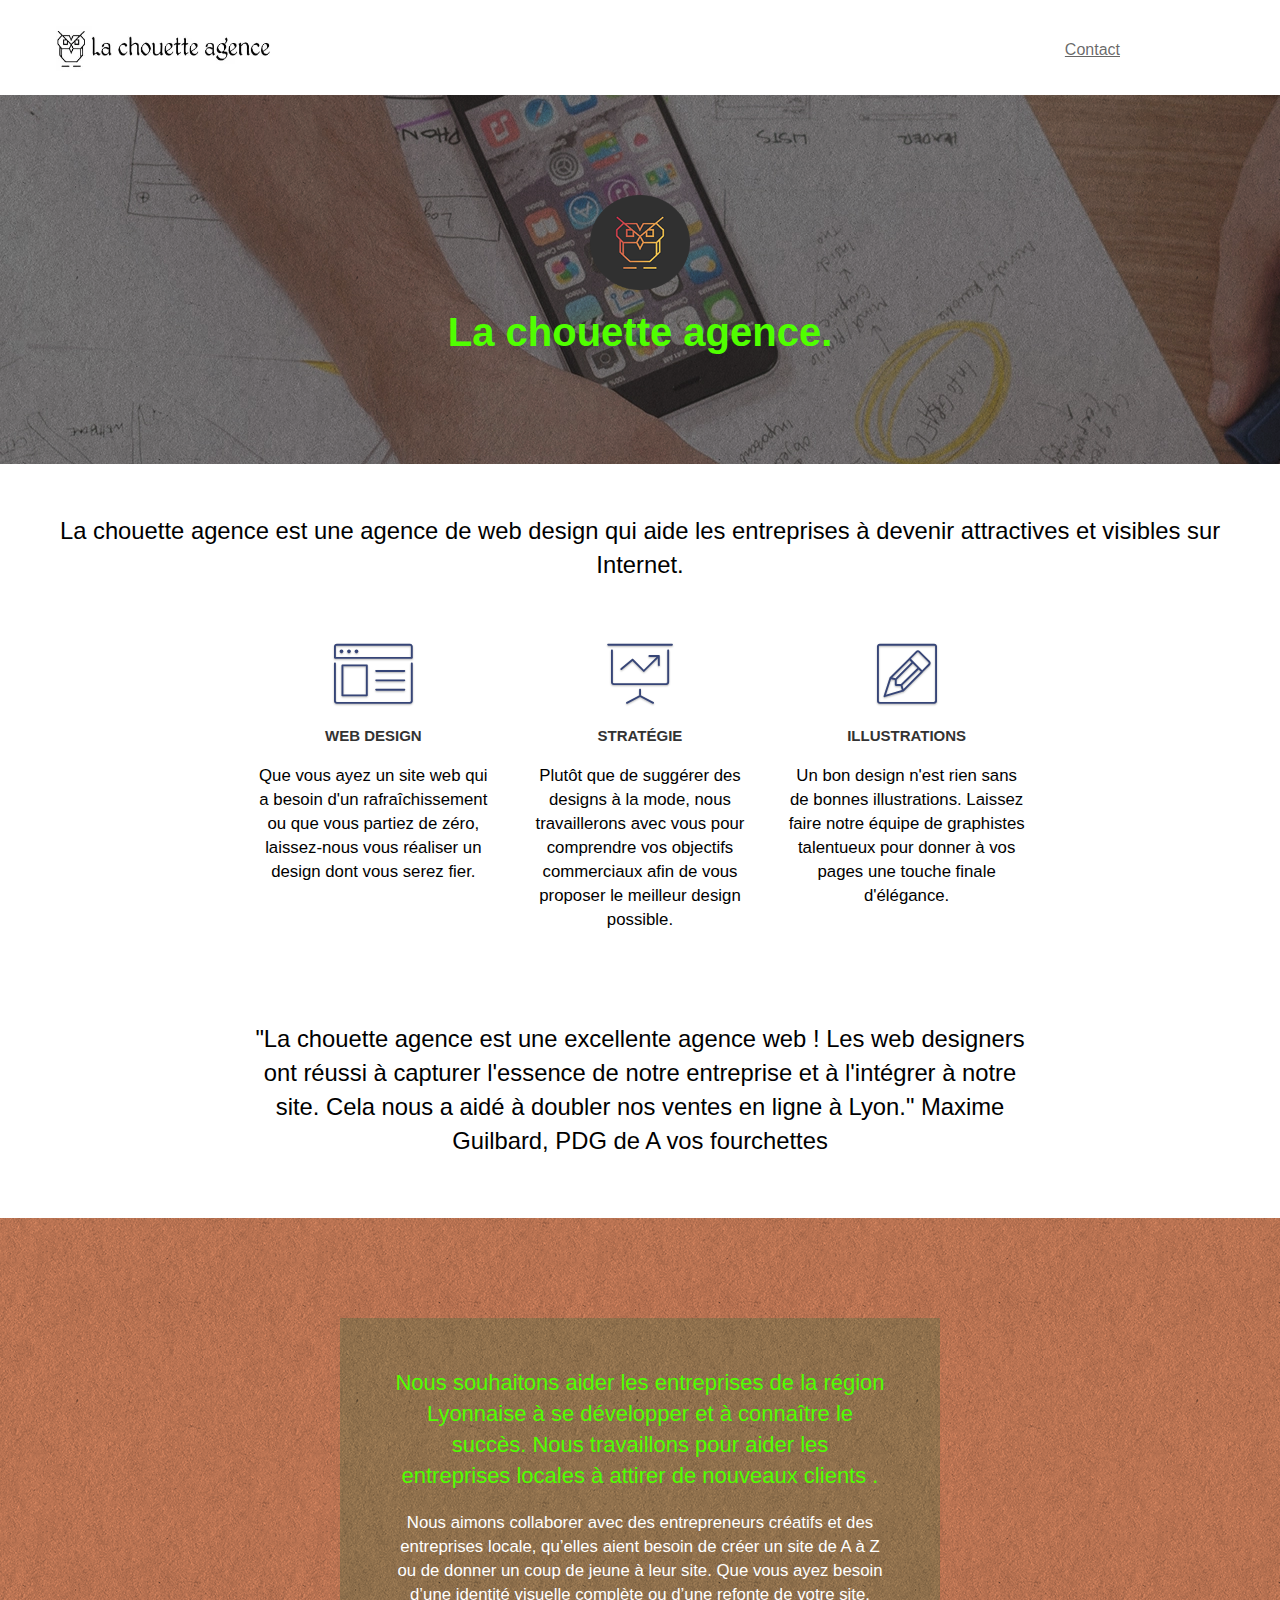
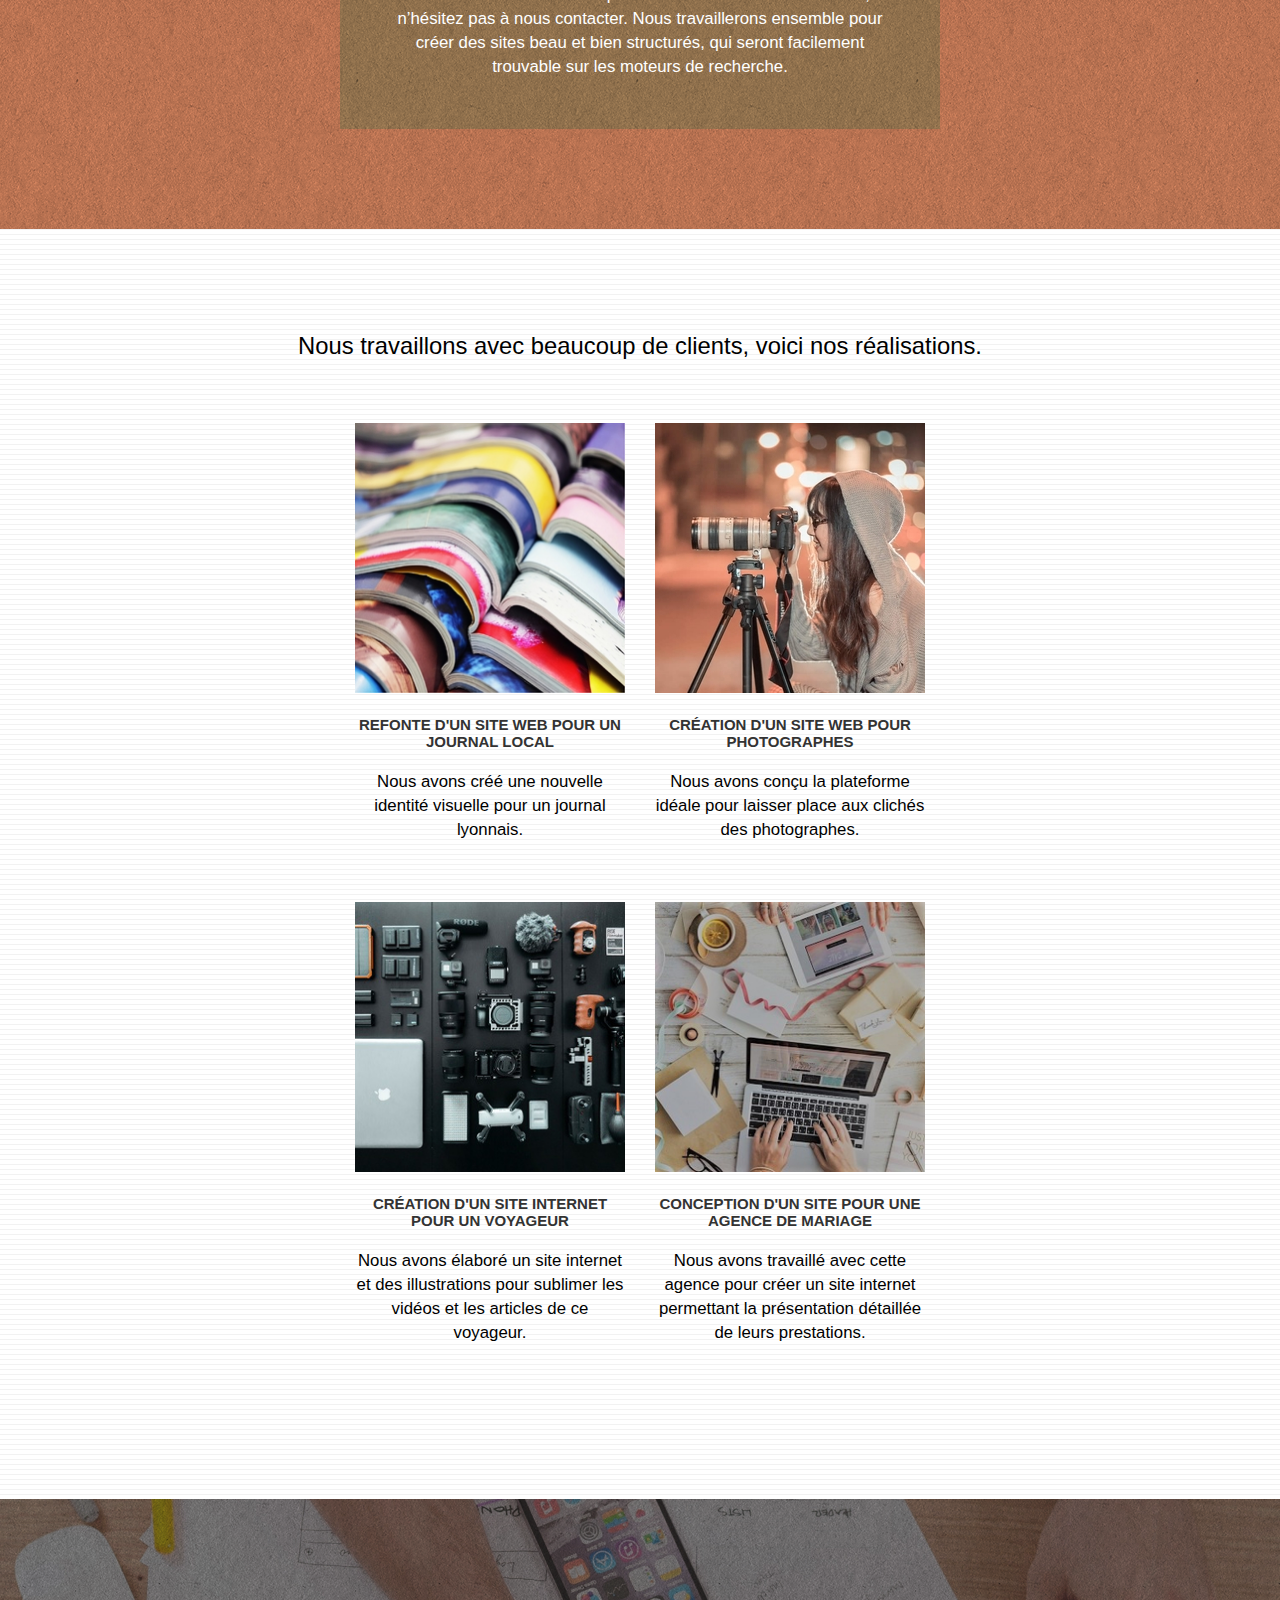
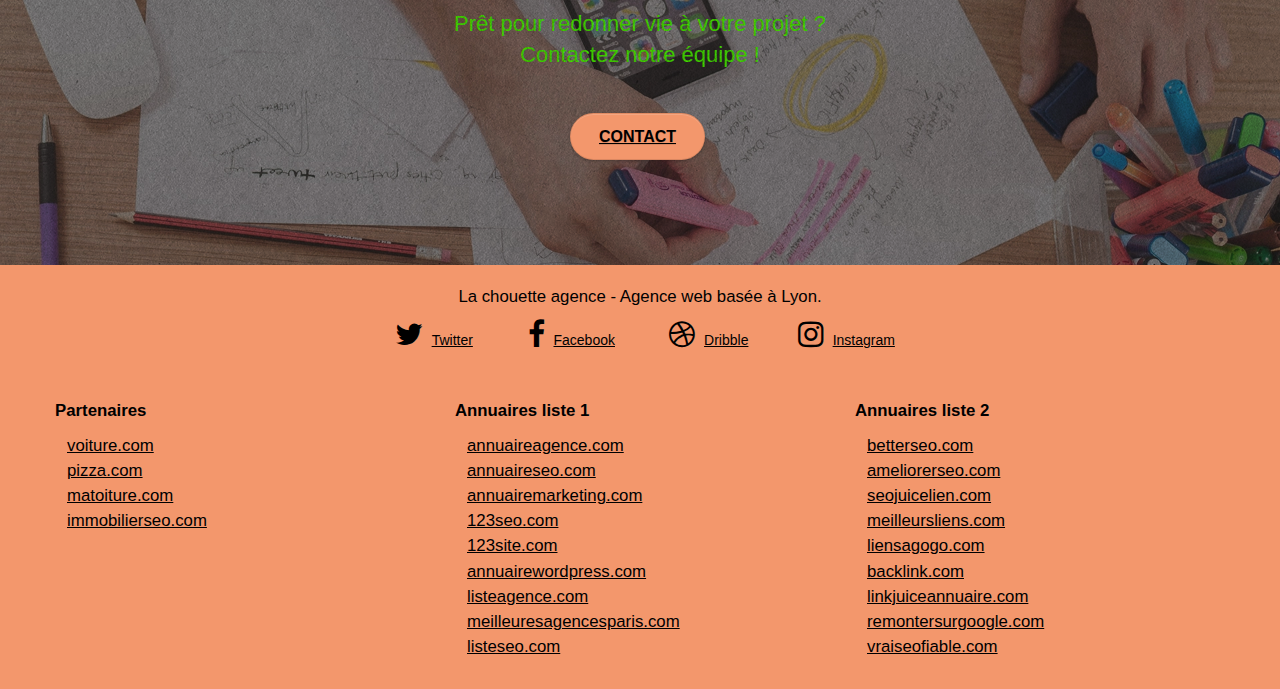
<file: index.html>
<!doctype html>
<html lang="fr">
<head>
    <meta charset="utf-8">
    <meta name="description" content="La chouette agence est une agence de web design qui aide les entreprises à devenir attractives et visibles sur internet.">
    <meta name="viewport" content="width=device-width, initial-scale=1.0, viewport-fit=cover">
    <link rel="shortcut icon" type="image/png" href="favicon.jpg">
    
	<link rel="stylesheet" type="text/css" href="./css/bootstrap-min.css">
	<link rel="stylesheet" type="text/css" href="./css/style-min.css">
	<link rel="stylesheet" type="text/css" href="./css/font-awesome-min.css">
	<link rel="stylesheet" type="text/css" href="./css/et-line-min.css">

    <title>La chouette agence - Agence de web design</title>

    
<!-- Analytics -->
 
<!-- Analytics END -->
    
</head>
<body>
<!-- Principal conteneur -->
<div class="page-container">
    
<!-- bloc-0 -->
<div class="bloc bgc-white l-bloc " id="bloc-0">
	<div class="container bloc-sm">

		<nav class="navbar row">
			<div class="navbar-header">
				<a class="navbar-brand" href="index.html">
					<img src="img/la-chouette-agence.webp" alt="logo et nom de l'agence" class="nom-agence" />
				</a>
				<button id="nav-toggle" type="button" class="ui-navbar-toggle navbar-toggle" data-toggle="collapse" data-target=".navbar-1">
					<span class="sr-only">Toggle navigation</span><span class="icon-bar"></span><span class="icon-bar"></span><span class="icon-bar"></span>
				</button>
			</div>
			<div class="collapse navbar-collapse navbar-1 special-dropdown-nav">
				<ul class="site-navigation nav navbar-nav">
					<li>
						<a href="page2.html">Contact</a>
					</li>
				</ul>
			</div>
		</nav>
	</div>
</div>
<!-- bloc-0 END -->

<!-- bloc-1-presentation -->
<div class="bloc bg-banniere bg-t-edge bloc-bg-texture texture-paper b-parallax" id="bloc-1-hero">
	<div class="container bloc-lg">
		<div class="row tight-width-whitespace">
			<div class="col-sm-12">
				<img src="img/logo.webp" alt="Logo du site" class="logo-agence" />
				<h1 class="text-center hero-bloc-text tc-white ">
					La chouette agence.
				</h1>
			</div>
		</div>
	</div>
</div>
<!-- bloc-1-presentation END -->

<!-- bloc-2-services -->
<div class="bloc bgc-white l-bloc" id="bloc-2-services">
	<div class="container bloc-md">
		<div class="row">
			<div class="col-sm-12 text-center">
				<p class="text-description">La chouette agence est une agence de web design qui aide les entreprises à devenir attractives et visibles sur Internet.</p>
			</div>
		</div>
		<div class="row voffset-lg med-width-whitespace">
			<div class="col-sm-4">
				<div class="text-center">
					<span class="et-icon-browser sm-shadow icon-dark-slate-blue icons icon-lg"></span>
				</div>
				<h2 class="mg-md text-center">
					Web design
				</h2>
				<p class="text-center ">
					Que vous ayez un site web qui a besoin d'un rafraîchissement ou que vous partiez de zéro, laissez-nous vous réaliser un design dont vous serez fier.
				</p>
			</div>
			<div class="col-sm-4">
				<div class="text-center">
					<span class="et-icon-presentation sm-shadow icon-dark-slate-blue icons icon-lg"></span>
				</div>
				<h2 class="mg-md text-center">
					Stratégie
				</h2>
				<p class="text-center ">
					Plutôt que de suggérer des designs à la mode, nous travaillerons avec vous pour comprendre vos objectifs commerciaux afin de vous proposer le meilleur design possible.<br>
				</p>
			</div>
			<div class="col-sm-4">
				<div class="text-center">
					<span class="et-icon-edit sm-shadow icon-dark-slate-blue icons icon-lg"></span>
				</div>
				<h2 class="mg-md text-center">
					Illustrations
				</h2>
				<p class="text-center ">
					Un bon design n'est rien sans de bonnes illustrations. Laissez faire notre équipe de graphistes talentueux pour donner à vos pages une touche finale d'élégance.
				</p>
			</div>
		</div>
		<div class="row voffset-lg voffset">
			<div class="col-xs-12 col-md-8 col-md-offset-2 text-center">
				<p class="text-description">"La chouette agence est une excellente agence web ! Les web designers ont réussi à capturer l'essence de notre entreprise et à l'intégrer à notre site. Cela nous a aidé à doubler nos ventes en ligne à Lyon."
					Maxime Guilbard, PDG de A vos fourchettes</p>

			</div>
		</div>
	</div>
</div>
<!-- bloc-2-services END -->

<!-- bloc-3-what-i-do -->
<div class="bloc tc-white bgc-atomic-tangerine bg-presentation d-bloc bloc-bg-texture texture-paper b-parallax" id="bloc-3-what-i-do">
	<div class="container bloc-lg">
		<div class="row tight-width-whitespace black-background">
			<div class="col-sm-12">
				<h3 class="mg-md text-center tc-white">
					Nous souhaitons aider les entreprises de la région Lyonnaise à se développer et à connaître le succès. Nous travaillons pour aider les entreprises locales à attirer de nouveaux clients .<br>
				</h3>
				<p class="text-center white">
					Nous aimons collaborer avec des entrepreneurs créatifs et des entreprises locale, qu’elles aient besoin de créer un site de A à Z ou de donner un coup de jeune à leur site. Que vous ayez besoin d’une identité visuelle complète ou d’une refonte de votre site, n’hésitez pas à nous contacter. Nous travaillerons ensemble pour créer des sites beau et bien structurés, qui seront facilement trouvable sur les moteurs de recherche.
				</p>
			</div>
		</div>
	</div>
</div>
<!-- bloc-3-what-i-do END -->

<!-- bloc-4-portfolio -->
<div class="bloc bgc-white bg-lines-h2-bg bg-repeat l-bloc" id="bloc-4-portfolio">
	<div class="container bloc-lg">
		<div class="row">
			<div class="col-sm-12 text-center">
				<p class="text-description">Nous travaillons avec beaucoup de clients, voici nos réalisations.</p>
			</div>
		</div>
		<div class="row tight-width-whitespace portfolio-row">
			<div class="col-sm-6">
				<a href="#" data-lightbox="img/1.webp" data-gallery-id="gallery-1" data-caption="Refonte d'un site web pour un journal local" data-frame="snapshot-lb"><img src="img/1.webp" alt="Image d'une pile de magazines" class="img-responsive portfolio-thumb" /></a>
				<h2 class="mg-md text-center">
					Refonte d'un site web pour un journal local
				</h2>
				<p class="text-center">
					Nous avons créé une nouvelle identité visuelle pour un journal lyonnais.
				</p>
			</div>
			<div class="col-sm-6">
				<a href="#" data-lightbox="img/2.webp" data-gallery-id="gallery-1" data-caption="Création d'un site web pour photographes" data-frame="snapshot-lb"><img src="img/2.webp" class="img-responsive portfolio-thumb" alt="Femme prenant une photo" /></a>
				<h2 class="mg-md text-center">
					Création d'un site web pour photographes
				</h2>
				<p class="text-center">
					Nous avons conçu la plateforme idéale pour laisser place aux clichés des photographes.
				</p>
			</div>
		</div>
		<div class="row tight-width-whitespace portfolio-row">
			<div class="col-sm-6">
				<a href="#" data-lightbox="img/3.webp" data-gallery-id="gallery-1" data-caption="Création d'un site internet pour un voyageur" data-frame="snapshot-lb"><img src="img/3.webp" class="img-responsive portfolio-thumb" alt="Matériel photo étalé sur un bureau"/></a>
				<h2 class="mg-md text-center">
					Création d'un site internet pour un voyageur
				</h2>
				<p class="text-center">
					Nous avons élaboré un site internet et des illustrations pour sublimer les vidéos et les articles de ce voyageur.
				</p>
			</div>
			<div class="col-sm-6">
				<a href="#" data-lightbox="img/4.webp" data-gallery-id="gallery-1" data-caption="Conception d'un site pour une agence de mariage" data-frame="snapshot-lb"><img src="img/4.webp" class="img-responsive portfolio-thumb" alt="Ordinateur portable entouré d'enveloppes, rubans et autres éléments de mariage" /></a>
				<h2 class="mg-md text-center">
					Conception d'un site pour une agence de mariage
				</h2>
				<p class="text-center">
					Nous avons travaillé avec cette agence pour créer un site internet permettant la présentation détaillée de leurs prestations.
				</p>
			</div>
		</div>
	</div>
</div>
<!-- bloc-4-portfolio END -->

<!-- bloc-5-cta -->
<div class="bloc bgc-dark-slate-blue bg-banniere d-bloc bloc-bg-texture texture-paper" id="bloc-5-cta">
	<div class="container bloc-lg">
		<div class="row">
			<h3 class="mg-md text-center tc-white">
				Prêt pour redonner vie à votre projet ?<br>Contactez notre équipe !
			</h3>
			<div class="col-sm-12 text-center">
				<a href="page2.html" class="btn btn-atomic-tangerine btn-clean btn-rd btn-lg cta-hero">Contact</a>
			</div>
		</div>
	</div>
</div>
<!-- bloc-5-cta END -->

<!-- Footer - bloc-8 -->
<div class="bloc bgc-atomic-tangerine d-bloc" id="bloc-8">
	<div class="container bloc-sm">
		<div class="row">
			<div class="col-sm-12">
				<p class="text-center">
					La chouette agence - Agence web basée à Lyon.<br>
				</p>
				<div class="row row-no-gutters social">
					<div class="col-sm-3">
						<div class="text-center">
							<a class="social" href="https://twitter.com/"><span class="fa fa-twitter icon-md"></span>Twitter</a>
						</div>
					</div>
					<div class="col-sm-3">
						<div class="text-center">
							<a class="social" href="https://www.facebook.com/"><span class="fa fa-facebook icon-md"></span>Facebook</a>
						</div>
					</div>
					<div class="col-sm-3">
						<div class="text-center">
							<a class="social" href="https://dribbble.com/"><span class="fa fa-dribbble icon-md"></span>Dribble</a>
						</div>
					</div>
					<div class="col-sm-3">
						<div class="text-center">
							<a class="social" href="https://www.instagram.com/"><span class="fa fa-instagram icon-md"></span>Instagram</a>
						</div>
					</div>
				</div>
				<div class="row">
					<div class="col-sm-4">
						<h3 class="footer-title">Partenaires</h3>
							<ul>
								<li><a href="http://voiture.com">voiture.com</a></li>
								<li><a href="http://pizza.com">pizza.com</a></li>
								<li><a href="http://matoiture.com">matoiture.com</a></li>
								<li><a href="http://immobilierseo.com">immobilierseo.com</a></li>
							</ul>		
					</div>
					<div class="col-sm-4">
						<h3 class="footer-title">Annuaires liste 1</h3>
						<ul>
							<li><a href="http://annuaireagence.com">annuaireagence.com</a></li>
							<li><a href="http://annuaireseo.com">annuaireseo.com</a></li>
							<li><a href="http://annuairemarketing.com">annuairemarketing.com</a></li>
							<li><a href="http://123seoture.com">123seo.com</a></li>
							<li><a href="http://123site.com">123site.com</a></li>
							<li><a href="http://annuairewordpress.com">annuairewordpress.com</a></li>
							<li><a href="http://listeagence.com">listeagence.com</a></li>
							<li><a href="http://meilleuresagencesparis.com">meilleuresagencesparis.com</a></li>
							<li><a href="http://listeseo.com">listeseo.com</a></li>
						</ul>
					</div>
					<div class="col-sm-4">
						<h3 class="footer-title">Annuaires liste 2</h3>
						<ul>
							<li><a href="http://betterseo.com">betterseo.com</a></li>
							<li><a href="http://ameliorerseo.com">ameliorerseo.com</a></li>
							<li><a href="http://seojuicelien.com">seojuicelien.com</a></li>
							<li><a href="http://meilleursliens.com">meilleursliens.com</a></li>
							<li><a href="http://liensagogo.com">liensagogo.com</a></li>
							<li><a href="http://backlink.com">backlink.com</a></li>
							<li><a href="http://linkjuiceannuaire.com">linkjuiceannuaire.com</a></li>
							<li><a href="http://remontersurgoogle.com">remontersurgoogle.com</a></li>
							<li><a href="http://vraiseofiable.com">vraiseofiable.com</a></li>
						</ul>
					</div>
				</div>
			</div>
		</div>
	</div>
</div>
<!-- Footer - bloc-8 END -->

</div>
<!-- Principal conteneur END -->
<script src="./js/jquery-2.1.0-min.js" defer></script>
<script src="./js/bootstrap-min.js" defer></script>
<script src="./js/blocs-min.js" defer></script>
<script src="./js/jquery.touchSwipe-min.js" defer></script>
<script src="./js/gmaps-min.js" defer></script>   

</body>
</html>
</file>
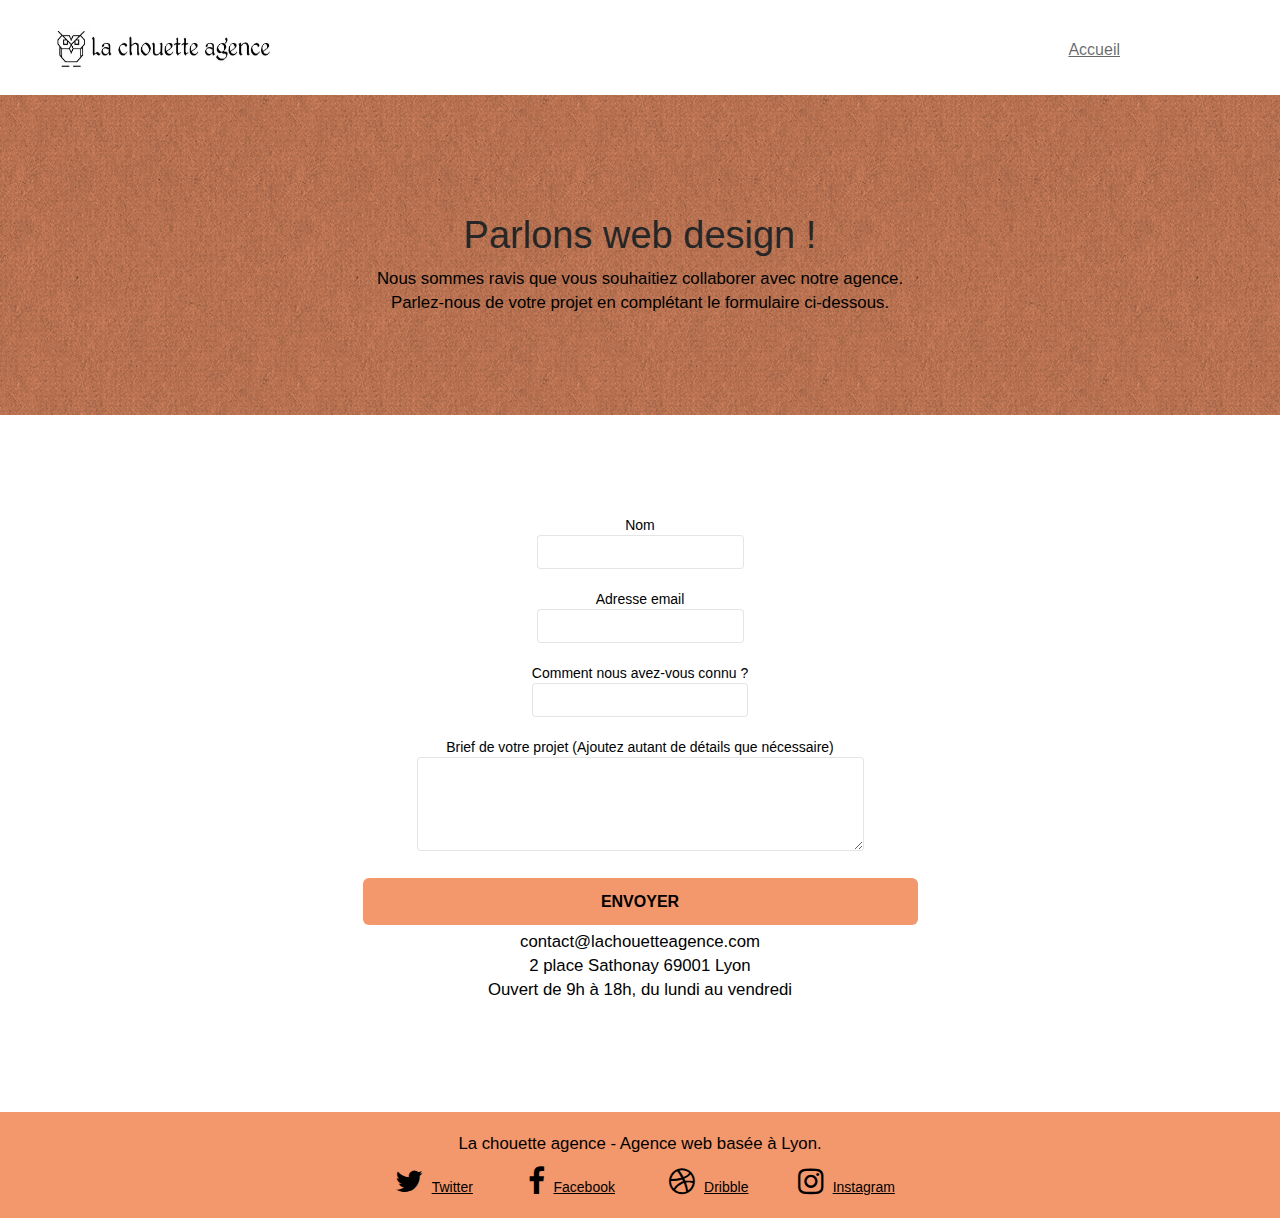
<file: page2.html>
<!doctype html>
<html lang="fr">
<head>
    <meta charset="utf-8">
    <meta name="description" content="Que vous ayez besoin d’une identité visuelle complète ou d’une refonte de votre site, n’hésitez pas à nous contacter.">
    <meta name="viewport" content="width=device-width, initial-scale=1.0, viewport-fit=cover">
    <link rel="shortcut icon" type="image/png" href="favicon.jpg">
    
	<link rel="stylesheet" type="text/css" href="./css/bootstrap-min.css">
	<link rel="stylesheet" type="text/css" href="./css/style-min.css">
	<link rel="stylesheet" type="text/css" href="./css/font-awesome-min.css">
	<link rel="stylesheet" type="text/css" href="./css/et-line-min.css">
	
    <title>Page contact de notre agence</title>

    
<!-- Analytics -->
 
<!-- Analytics END -->
    
</head>
<body>
<!-- Principal conteneur -->
<div class="page-container">
    
<!-- bloc-0 -->
<div class="bloc bgc-white l-bloc " id="bloc-0">
	<div class="container bloc-sm">

		<nav class="navbar row">
			<div class="navbar-header">
				<div class="navbar-brand">
					<img src="img/la-chouette-agence.webp" alt="logo et nom de l'agence" class="nom-agence" />
				</div>
				<button id="nav-toggle" type="button" class="ui-navbar-toggle navbar-toggle" data-toggle="collapse" data-target=".navbar-1">
					<span class="sr-only">Toggle navigation</span><span class="icon-bar"></span><span class="icon-bar"></span><span class="icon-bar"></span>
				</button>
			</div>
			<div class="collapse navbar-collapse navbar-1 special-dropdown-nav">
				<ul class="site-navigation nav navbar-nav">
					<li>
						<a href="index.html">Accueil</a>
					</li>
				</ul>
			</div>
		</nav>
	</div>
</div>
<!-- bloc-0 END -->

<!-- bloc-6 -->
<div class="bloc bg-dots-bg bg-repeat bgc-atomic-tangerine d-bloc bloc-bg-texture texture-paper" id="bloc-6">
	<div class="container bloc-lg">
		<div class="row">
			<div class="col-sm-12-modif">
				<h1 class="text-center hero-bloc-text">
					Parlons web design !
				</h1>
				<p class="text-center mg-lg tight-width-whitespace">
					Nous sommes ravis que vous souhaitiez collaborer avec notre agence.<br>
					Parlez-nous de votre projet en complétant le formulaire ci-dessous.
				</p>
			</div>
		</div>
	</div>
</div>
<!-- bloc-6 END -->

<!-- bloc-7 -->
<div class="bloc bgc-white l-bloc" id="bloc-7">
	<div class="container bloc-lg">
		<div class="row-modif">
			<div class="col-sm-6">
				<form id="form_1">
					<div class="form-group">
						<label>Nom<input id="name" class="form-control" required /></label>
					</div>
					<div class="form-group">
						<label>Adresse email<input id="email" class="form-control" type="email" required /></label>
					</div>
					<div class="form-group">
						<label>Comment nous avez-vous connu ?<input class="form-control" type="email" required id="input_504" /></label>
					</div>
					<div class="form-group">
						<label>Brief de votre projet (Ajoutez autant de détails que nécessaire)<textarea id="message" class="form-control" rows="4" cols="50" required></textarea></label>
					</div> 
					<button class="bloc-button btn btn-lg btn-block cta-hero btn-atomic-tangerine" type="submit">
						Envoyer
					</button>
				</form>
			</div>
			<div class="col-sm-6">
				<p>
					contact@lachouetteagence.com<br>2 place Sathonay 69001 Lyon<br>Ouvert de 9h à 18h, du lundi au vendredi<br>
				</p>
			</div>
		</div>
	</div>
</div>
<!-- bloc-7 END -->

<!-- ScrollToTop Button -->
<a class="bloc-button btn btn-d scrollToTop" onclick="scrollToTarget('1')"><span class="fa fa-chevron-up"></span></a>
<!-- ScrollToTop Button END-->


<!-- Footer - bloc-8 -->
<div class="bloc bgc-atomic-tangerine d-bloc" id="bloc-8">
	<div class="container bloc-sm">
		<div class="row">
			<div class="col-sm-12">
				<p class="text-center">
					La chouette agence - Agence web basée à Lyon.<br>
				</p>
				<div class="row row-no-gutters social">
					<div class="col-sm-3">
						<div class="text-center">
							<a class="social" href="https://twitter.com/"><span class="fa fa-twitter icon-md"></span>Twitter</a>
						</div>
					</div>
					<div class="col-sm-3">
						<div class="text-center">
							<a class="social" href="https://www.facebook.com/"><span class="fa fa-facebook icon-md"></span>Facebook</a>
						</div>
					</div>
					<div class="col-sm-3">
						<div class="text-center">
							<a class="social" href="https://dribbble.com/"><span class="fa fa-dribbble icon-md"></span>Dribble</a>
						</div>
					</div>
					<div class="col-sm-3">
						<div class="text-center">
							<a class="social" href="https://www.instagram.com/"><span class="fa fa-instagram icon-md"></span>Instagram</a>
						</div>
					</div>
				</div>
			</div>
		</div>
	</div>
</div>
<!-- Footer - bloc-8 END -->

</div>
<!-- Principal conteneur END -->
<script src="./js/jquery-2.1.0-min.js" defer></script>
<script src="./js/bootstrap-min.js" defer></script>
<script src="./js/blocs-min.js" defer></script>
<script src="./js/jquery.touchSwipe-min.js" defer></script>
<script src="./js/gmaps-min.js" defer></script>   

</body>
</html>
</file>
<file: css/style-min.css>
body{margin:0;padding:0;background:#fff;overflow-x:hidden;-webkit-font-smoothing:antialiased;-moz-osx-font-smoothing:grayscale}a,button{transition:all .3s ease-in-out;outline:0!important}a:hover{text-decoration:none;cursor:pointer}#page-loading-blocs-notifaction{position:fixed;top:0;bottom:0;width:100%;z-index:100000;background:#fff url("img/pageload-spinner.gif") no-repeat center center}.bloc{width:100%;clear:both;background:50% 50% no-repeat;padding:0 50px;-webkit-background-size:cover;-moz-background-size:cover;-o-background-size:cover;background-size:cover;position:relative}.bloc .container{padding-left:0;padding-right:0}.bloc-lg{padding:100px 50px;text-align:center}.bloc-md{padding:50px}.bloc-sm{padding:20px 50px}.bg-b-edge,.bg-bl-edge,.bg-br-edge,.bg-center,.bg-l-edge,.bg-r-edge,.bg-repeat,.bg-t-edge,.bg-tl-edge,.bg-tr-edge{-webkit-background-size:auto!important;-moz-background-size:auto!important;-o-background-size:auto!important;background-size:auto!important}.bg-repeat{background:repeat}.bg-t-edge{background:top no-repeat}.bloc-bg-texture::before{content:"";background-size:2px 2px;position:absolute;top:0;bottom:0;left:0;right:0}.texture-paper::before{background:url("../img/texture-paper.webp");background-size:280px 280px}.b-parallax{background-attachment:fixed}.d-bloc{color:rgba(255,255,255,0)}.d-bloc button:hover{color:rgba(255,255,255,.9)}.d-bloc .icon-round,.d-bloc .icon-rounded,.d-bloc .icon-semi-rounded-a,.d-bloc .icon-semi-rounded-b,.d-bloc .icon-square{border-color:rgba(255,255,255,.9)}.d-bloc .divider-h span{border-color:rgba(255,255,255,.2)}.d-bloc .a-btn,.d-bloc .navbar a,.d-bloc .navbar-brand,.d-bloc a .icon-lg,.d-bloc a .icon-sm,.d-bloc a .icon-xl,.d-bloc h1 a,.d-bloc h2 a,.d-bloc h3 a,.d-bloc h4 a,.d-bloc h5 a,.d-bloc h6 a,.d-bloc p a{color:rgba(255,255,255,.6)}.d-bloc .a-btn:hover,.d-bloc .navbar a:hover,.d-bloc .navbar-brand:hover,.d-bloc a:hover .icon-lg,.d-bloc a:hover .icon-md,.d-bloc a:hover .icon-sm,.d-bloc a:hover .icon-xl,.d-bloc h1 a:hover,.d-bloc h2 a:hover,.d-bloc h3 a:hover,.d-bloc h4 a:hover,.d-bloc h5 a:hover,.d-bloc h6 a:hover,.d-bloc p a:hover{color:#fff}.d-bloc .navbar-toggle .icon-bar{background:#fff}.d-bloc .btn-wire,.d-bloc .btn-wire:hover{color:#fff;border-color:#fff}.d-bloc .panel{color:rgba(0,0,0,.5)}.d-bloc .panel button:hover{color:rgba(0,0,0,.7)}.d-bloc .panel icon{border-color:rgba(0,0,0,.7)}.d-bloc .panel .divider-h span{border-color:rgba(0,0,0,.1)}.d-bloc .panel .a-btn{color:rgba(0,0,0,.6)}.d-bloc .panel .a-btn:hover{color:#000}.d-bloc .panel .btn-wire,.d-bloc .panel .btn-wire:hover{color:rgba(0,0,0,.7);border-color:rgba(0,0,0,.3)}.d-bloc .panel,.l-bloc{color:rgba(0,0,0,.5)}.d-bloc .panel button:hover,.l-bloc button:hover{color:rgba(0,0,0,.7)}.l-bloc .icon-round,.l-bloc .icon-rounded,.l-bloc .icon-semi-rounded-a,.l-bloc .icon-semi-rounded-b,.l-bloc .icon-square{border-color:rgba(0,0,0,.7)}.d-bloc .panel .divider-h span,.l-bloc .divider-h span{border-color:rgba(0,0,0,.1)}.d-bloc .panel .a-btn,.l-bloc .a-btn,.l-bloc .navbar a,.l-bloc .navbar-brand,.l-bloc a .icon-lg,.l-bloc a .icon-md,.l-bloc a .icon-sm,.l-bloc a .icon-xl,.l-bloc h1 a,.l-bloc h2 a,.l-bloc h3 a,.l-bloc h4 a,.l-bloc h5 a,.l-bloc h6 a,.l-bloc p a{color:rgba(0,0,0,.6)}.d-bloc .panel .a-btn:hover,.l-bloc .a-btn:hover,.l-bloc .navbar a:hover,.l-bloc .navbar-brand:hover,.l-bloc a:hover .icon-lg,.l-bloc a:hover .icon-md,.l-bloc a:hover .icon-sm,.l-bloc a:hover .icon-xl,.l-bloc h1 a:hover,.l-bloc h2 a:hover,.l-bloc h3 a:hover,.l-bloc h4 a:hover,.l-bloc h5 a:hover,.l-bloc h6 a:hover,.l-bloc p a:hover{color:#000}.l-bloc .navbar-toggle .icon-bar{color:rgba(0,0,0,.6)}.d-bloc .panel .btn-wire,.d-bloc .panel .btn-wire:hover,.l-bloc .btn-wire,.l-bloc .btn-wire:hover{color:rgba(0,0,0,.7);border-color:rgba(0,0,0,.3)}.voffset{margin-top:30px}.voffset-lg{margin-top:80px}.row-no-gutters{margin-right:0;margin-left:0}.row.row-no-gutters>[class*=" col-"],.row.row-no-gutters>[class^=col-]{padding-right:0;padding-left:0}#bloc-1-hero h1{font-size:40px;font-weight:700;}.navbar{margin-bottom:0;z-index:1}.navbar-brand{height:auto;padding:3px 15px;font-size:25px;font-weight:400;font-weight:600;line-height:44px}.navbar-brand img{margin:0 5px 0 0;display:inline}.nav-center .navbar-brand img{margin:0}.navbar .nav{padding-top:2px;margin-right:6em;float:right;z-index:1;list-style-type:none}.nav>li{float:left;margin-top:4px;font-size:16px}.navbar-nav .open .dropdown-menu>li>a{text-align:inherit}.nav>li a:focus,.nav>li a:hover{background:0 0}.navbar-toggle{margin:10px 10px 0 0;border:0}.navbar-toggle:hover{background:0 0!important}.navbar-toggle .icon-bar{background-color:rgba(0,0,0,.5);width:26px}.nav-invert .navbar .nav{float:left}.nav-invert .navbar-brand,.nav-invert .navbar-header{float:right;position:relative;z-index:2}@media (min-width:768px){.site-navigation{position:absolute;top:50%;right:20px;transform:translate(0,-50%);-webkit-transform:translateY(-50%)}.nav>li .dropdown-menu a,.nav>li .dropdown-menu a:hover{color:#484848}.nav-invert .site-navigation{left:0;right:0}.nav-center{text-align:center}.nav-center .navbar-header{width:100%}.nav-center .nav>li,.nav-center .navbar-brand,.nav-center .navbar-header{float:none;display:inline-block}.nav-center .site-navigation{position:relative;width:100%;right:0;margin-right:0;margin-top:20px}.nav-center.mini-nav .navbar-toggle{float:none;margin:10px auto 0}}.nav>li>.dropdown a{background:0 0!important;display:block;padding:14px 15px}nav .caret{margin:0 5px}.dropdown-menu .dropdown-menu{top:-8px;left:100%}.dropdown-menu .dropmenu-flow-right{top:100%;left:0;margin-left:-1px;border-top-left-radius:0;border-top-right-radius:0}.dropdown-menu .dropdown span{border:4px solid #000;border-top-color:transparent;border-right-color:transparent;border-bottom-color:transparent;margin:6px -5px 0 0!important;float:right}.mg-md{margin-top:10px;margin-bottom:20px}.mg-lg{margin-top:10px;margin-bottom:40px}.btn{margin:0 5px 5px 0}.btn.pull-right{margin:0 0 5px 5px}.btn-d,.btn-d:focus,.btn-d:hover{color:#fff;background:rgba(0,0,0,.3)}button{outline:0!important}.btn-rd{border-radius:40px}.btn-clean{border:1px solid rgba(0,0,0,.08);border-bottom-color:rgba(0,0,0,.1);text-shadow:0 1px 0 rgba(0,0,1,.1);box-shadow:0 1px 3px rgba(0,0,1,.25),inset 0 1px 0 0 rgba(255,255,255,.15)}.icon-md{font-size:30px!important;margin-right:.3em}.icon-lg{font-size:60px!important}.sm-shadow{text-shadow:0 1px 2px rgba(0,0,0,.3)}.panel-sq,.panel-sq .panel-footer,.panel-sq .panel-heading{border-radius:0}.panel-rd{border-radius:30px}.panel-rd .panel-heading{border-radius:29px 29px 0 0}.panel-rd .panel-footer{border-radius:0 0 29px 29px}.form-control{border-color:rgba(0,0,0,.1);box-shadow:none}.scrollToTop{width:40px;height:40px;position:fixed;bottom:20px;right:20px;opacity:0;z-index:500;transition:all .3s ease-in-out}.scrollToTop span{margin-top:6px}.showScrollTop{font-size:14px;opacity:1}a[data-lightbox]{position:relative;display:block;text-align:center}a[data-lightbox]:hover::before{content:"+";font-family:HelveticaNeue-Light,"Helvetica Neue Light","Helvetica Neue",Helvetica,Arial;font-size:32px;width:50px;height:50px;margin-left:-25px;border-radius:50%;background:rgba(0,0,0,.6);color:#fff;font-weight:100;z-index:1;position:absolute;top:50%;transform:translateY(-50%);-webkit-transform:translateY(-50%)}a[data-lightbox]:hover img{opacity:.6;-webkit-animation-fill-mode:none;animation-fill-mode:none}#lightbox-modal{display:flex;align-items:center}#lightbox-modal .modal-dialog{width:90%;max-width:900px;margin:0 auto 0}#lightbox-modal .modal-dialog img{max-height:90vh;margin:0 auto}.lightbox-caption{padding:20px;color:#fff;background:rgba(0,0,0,.5);position:absolute;left:15px;right:15px;bottom:5px}.close-lightbox{color:#fff;font-size:30px;position:absolute;top:20px;right:20px;z-index:20;background:rgba(0,0,0,.5);border:none;line-height:30px;padding:0 9px 5px;opacity:.3}.close-lightbox:hover,.next-lightbox:hover,.prev-lightbox:hover{opacity:1;color:#fff}.next-lightbox,.prev-lightbox{font-size:20px;color:rgba(255,255,255,.9);background:rgba(0,0,0,.5);transition:all .2s ease-in-out;position:absolute;top:45%;z-index:1;opacity:.4}.next-lightbox{padding:6px 8px 1px 13px;right:25px}.prev-lightbox{padding:6px 13px 1px 10px;left:25px}.snapshot-lb .modal-body{padding-bottom:45px}.snapshot-lb .lightbox-caption{padding:0;color:rgba(0,0,0,.5);background:0 0}.btn,a,h1,h2,h3,h4,h5,h6,label,p{font-family:helvetica;font-weight:400;color:#000}.text-description{font-size:1.7em}.hero-bloc-text{font-size:38px}.hero-bloc-text-sub{font-size:36px}.statement-bloc-text{line-height:26px;font-style:italic;font-size:20px;text-align:center;font-weight:lighter;max-width:520px;margin:auto auto auto auto}p{font-size:1.2em}.tight-width-whitespace{max-width:600px;margin:auto auto auto auto}.h1{font-size:20px;font-family:"Open Sans"}.cta-hero{margin-top:22px;color:#fff!important;text-transform:uppercase;padding:12px 28px 12px 28px;font-size:16px;font-weight:700}.social{max-width:550px;margin:auto auto auto auto}h2{font-size:15px;text-transform:uppercase;font-weight:700;color:#333!important}h3{font-size:22px;line-height:1.4em}.med-width-whitespace{max-width:800px;margin:auto auto auto auto;box-shadow:0 0 0 #000}h1{color:#333!important}h4{color:#333!important}.icons{margin-bottom:14px;margin-top:24px}.white{color:#fff!important}.portfolio-thumb{margin-bottom:24px;height:270px;width:270px}.portfolio-row{margin-bottom:44px;margin-top:50px}.avatar{box-shadow:0 4px 9px rgba(0,0,0,.3)}.black-background{background-color:rgba(165,147,99,.7);padding:40px 40px 40px 40px}.bold-link{font-weight:900;text-decoration:underline!important}.bgc-white{background-color:#fff}.bgc-dark-slate-blue{background-color:#364577}.bgc-atomic-tangerine{background-color:#f3976c}.tc-white{color:#50ff00!important}.btn-atomic-tangerine{background:#f3976c;color:#000!important}.btn-atomic-tangerine:hover{background:#c27956!important;color:#000!important}.ltc-white{color:#fff!important}.ltc-white:hover{color:#ccc!important}.ltc-atomic-tangerine{color:#f3976c!important}.ltc-atomic-tangerine:hover{color:#c27956!important}.icon-dark-slate-blue{color:#364577!important;border-color:#364577!important}.bg-dots-bg{background-image:url("../img/dots-bg.png")}.bg-lines-h2-bg{background-image:url("../img/lines-h2-bg.png")}.bg-banniere{background-image:url("../img/la-chouette-agence-banniere.webp");    background-color: black;}.bg-presentation{background-image:url("../img/image-de-presentation.webp")}@media (max-width:1024px){.bloc{padding-left:20px;padding-right:20px}.bloc-tile-2.full-width-bloc .container,.bloc-tile-3.full-width-bloc .container,.bloc-tile-4.full-width-bloc .container,.bloc.full-width-bloc{padding-left:0;padding-right:0}}@media (max-width:992px) and (min-width:768px){.navbar .nav{max-width:80%;margin-right:2em}.nav-center.navbar .nav{max-width:100%}}@media only screen and (min-width:768px) and (max-width:1024px) and (orientation:landscape){.b-parallax{background-attachment:scroll}}@media only screen and (min-width:1024px) and (max-width:1366px) and (-webkit-min-device-pixel-ratio:1.5){.b-parallax{background-attachment:scroll}}@media (max-width:991px){.container{width:100%}.b-parallax{background-attachment:scroll}#hero-bloc,.page-container{overflow-x:hidden;position:relative}.bloc-group,.bloc-group .bloc{display:block;width:100%}.bloc-fill-screen .fill-bloc-bottom-edge,.bloc-fill-screen .fill-bloc-top-edge{padding:0 20px}}@media (max-width:767px){.page-container{overflow-x:hidden;position:relative}#disqus_thread,h1,h2,h3,h4,h5,h6,p{padding-left:10px!important;padding-right:10px!important}.b-parallax{background-attachment:scroll}.navbar .nav{padding-top:0;border-top:1px solid rgba(0,0,0,.2);float:none!important}.navbar.row{margin-left:0;margin-right:0}.site-navigation{position:inherit;transform:none;-webkit-transform:none;-ms-transform:none}.nav>li{margin-top:0;border-bottom:1px solid rgba(0,0,0,.1);background:rgba(0,0,0,.05);text-align:left;padding-left:15px;width:100%}.nav>li:hover{background:rgba(0,0,0,.08)}.dropdown .dropdown a .caret{float:none;margin:5px 0 0 10px!important;border:4px solid #000;border-bottom-color:transparent;border-right-color:transparent;border-left-color:transparent}#hero-bloc .navbar .nav{background:rgba(0,0,0,.8)}#hero-bloc .navbar .nav a{color:rgba(255,255,255,.6)}.hero{padding:50px 0}.hero-nav{left:-1px;right:-1px}.navbar-collapse{padding:0;overflow-x:hidden;-webkit-box-shadow:none;box-shadow:none}.navbar-brand img{max-height:40px;width:auto}.nav-invert .navbar-header{float:none;width:100%}.nav-invert .navbar-toggle{float:left;margin-left:10px}.bloc{padding-left:0;padding-right:0}.bloc-lg,.bloc-xl,.bloc-xxl{padding:40px 0}.bloc-md,.bloc-sm{padding-left:0;padding-right:0}.bloc-fill-screen .fill-bloc-bottom-edge,.bloc-fill-screen .fill-bloc-top-edge,.bloc-tile-2 .container,.bloc-tile-3 .container,.bloc-tile-4 .container{padding-left:0;padding-right:0}.a-block{padding:0 10px}.btn-dwn{display:none}.voffset{margin-top:5px}.voffset-md{margin-top:20px}.voffset-lg{margin-top:30px}form{padding:5px}.close-lightbox{display:inline-block}.blocsapp-device-iphone5{background-size:216px 425px;padding-top:60px;width:216px;height:425px}.blocsapp-device-iphone5 img{width:180px;height:320px}}@media (max-width:400px){.bloc{padding-left:0;padding-right:0}}@media (max-width:767px){.bloc-mob-center-text{text-align:center}}.nom-agence{height:45px;width:215px}.logo-agence{height:95px;width:100px}.col-sm-12-modif{text-align:center}.row-modif{display:flex;flex-direction:column;align-items:center}.site-navigation{list-style:none}ul{list-style:none;margin-left:-2em}li{font-size:1.2em}.col-sm-4{margin-top:2em;color:#000}.footer-title{color:#000;font-size:1.2em;font-weight:700}a{line-height:1.5em;text-decoration:underline}a:hover{color:#000}@media only screen and (max-width:600px){#bloc-1-hero h1{font-size:33px;font-weight:700}.portfolio-thumb{margin-left:2.5em}p{font-size:1em}.text-description{font-size:1.3em}.col-sm-4{margin-left:1.5em}li{font-size:1.5em;margin:.2em}}@media only screen and (min-width:1400px){body{margin-left:auto;margin-right:auto}}
</file>
<file: css/et-line-min.css>
@font-face{font-family:et-line;src:url(../fonts/et-line.eot);src:url(../fonts/et-line.eot?#iefix) format('embedded-opentype'),url(../fonts/et-line.woff) format('woff'),url(../fonts/et-line.ttf) format('truetype'),url(../fonts/et-line.svg#et-line) format('svg');font-weight:400;font-style:normal}.et-icon-adjustments,.et-icon-alarmclock,.et-icon-anchor,.et-icon-aperture,.et-icon-attachment,.et-icon-bargraph,.et-icon-basket,.et-icon-beaker,.et-icon-bike,.et-icon-book-open,.et-icon-briefcase,.et-icon-browser,.et-icon-calendar,.et-icon-camera,.et-icon-caution,.et-icon-chat,.et-icon-circle-compass,.et-icon-clipboard,.et-icon-clock,.et-icon-cloud,.et-icon-compass,.et-icon-desktop,.et-icon-dial,.et-icon-document,.et-icon-documents,.et-icon-download,.et-icon-dribbble,.et-icon-edit,.et-icon-envelope,.et-icon-expand,.et-icon-facebook,.et-icon-flag,.et-icon-focus,.et-icon-gears,.et-icon-genius,.et-icon-gift,.et-icon-global,.et-icon-globe,.et-icon-googleplus,.et-icon-grid,.et-icon-happy,.et-icon-hazardous,.et-icon-heart,.et-icon-hotairballoon,.et-icon-hourglass,.et-icon-key,.et-icon-laptop,.et-icon-layers,.et-icon-lifesaver,.et-icon-lightbulb,.et-icon-linegraph,.et-icon-linkedin,.et-icon-lock,.et-icon-magnifying-glass,.et-icon-map,.et-icon-map-pin,.et-icon-megaphone,.et-icon-mic,.et-icon-mobile,.et-icon-newspaper,.et-icon-notebook,.et-icon-paintbrush,.et-icon-paperclip,.et-icon-pencil,.et-icon-phone,.et-icon-picture,.et-icon-pictures,.et-icon-piechart,.et-icon-presentation,.et-icon-pricetags,.et-icon-printer,.et-icon-profile-female,.et-icon-profile-male,.et-icon-puzzle,.et-icon-quote,.et-icon-recycle,.et-icon-refresh,.et-icon-ribbon,.et-icon-rss,.et-icon-sad,.et-icon-scissors,.et-icon-scope,.et-icon-search,.et-icon-shield,.et-icon-speedometer,.et-icon-strategy,.et-icon-streetsign,.et-icon-tablet,.et-icon-target,.et-icon-telescope,.et-icon-toolbox,.et-icon-tools,.et-icon-tools-2,.et-icon-trophy,.et-icon-tumblr,.et-icon-twitter,.et-icon-upload,.et-icon-video,.et-icon-wallet,.et-icon-wine{font-family:et-line;font-style:normal;font-weight:400;font-variant:normal;text-transform:none;line-height:1;-webkit-font-smoothing:antialiased;-moz-osx-font-smoothing:grayscale;display:inline-block}.et-icon-mobile:before{content:"\e000"}.et-icon-laptop:before{content:"\e001"}.et-icon-desktop:before{content:"\e002"}.et-icon-tablet:before{content:"\e003"}.et-icon-phone:before{content:"\e004"}.et-icon-document:before{content:"\e005"}.et-icon-documents:before{content:"\e006"}.et-icon-search:before{content:"\e007"}.et-icon-clipboard:before{content:"\e008"}.et-icon-newspaper:before{content:"\e009"}.et-icon-notebook:before{content:"\e00a"}.et-icon-book-open:before{content:"\e00b"}.et-icon-browser:before{content:"\e00c"}.et-icon-calendar:before{content:"\e00d"}.et-icon-presentation:before{content:"\e00e"}.et-icon-picture:before{content:"\e00f"}.et-icon-pictures:before{content:"\e010"}.et-icon-video:before{content:"\e011"}.et-icon-camera:before{content:"\e012"}.et-icon-printer:before{content:"\e013"}.et-icon-toolbox:before{content:"\e014"}.et-icon-briefcase:before{content:"\e015"}.et-icon-wallet:before{content:"\e016"}.et-icon-gift:before{content:"\e017"}.et-icon-bargraph:before{content:"\e018"}.et-icon-grid:before{content:"\e019"}.et-icon-expand:before{content:"\e01a"}.et-icon-focus:before{content:"\e01b"}.et-icon-edit:before{content:"\e01c"}.et-icon-adjustments:before{content:"\e01d"}.et-icon-ribbon:before{content:"\e01e"}.et-icon-hourglass:before{content:"\e01f"}.et-icon-lock:before{content:"\e020"}.et-icon-megaphone:before{content:"\e021"}.et-icon-shield:before{content:"\e022"}.et-icon-trophy:before{content:"\e023"}.et-icon-flag:before{content:"\e024"}.et-icon-map:before{content:"\e025"}.et-icon-puzzle:before{content:"\e026"}.et-icon-basket:before{content:"\e027"}.et-icon-envelope:before{content:"\e028"}.et-icon-streetsign:before{content:"\e029"}.et-icon-telescope:before{content:"\e02a"}.et-icon-gears:before{content:"\e02b"}.et-icon-key:before{content:"\e02c"}.et-icon-paperclip:before{content:"\e02d"}.et-icon-attachment:before{content:"\e02e"}.et-icon-pricetags:before{content:"\e02f"}.et-icon-lightbulb:before{content:"\e030"}.et-icon-layers:before{content:"\e031"}.et-icon-pencil:before{content:"\e032"}.et-icon-tools:before{content:"\e033"}.et-icon-tools-2:before{content:"\e034"}.et-icon-scissors:before{content:"\e035"}.et-icon-paintbrush:before{content:"\e036"}.et-icon-magnifying-glass:before{content:"\e037"}.et-icon-circle-compass:before{content:"\e038"}.et-icon-linegraph:before{content:"\e039"}.et-icon-mic:before{content:"\e03a"}.et-icon-strategy:before{content:"\e03b"}.et-icon-beaker:before{content:"\e03c"}.et-icon-caution:before{content:"\e03d"}.et-icon-recycle:before{content:"\e03e"}.et-icon-anchor:before{content:"\e03f"}.et-icon-profile-male:before{content:"\e040"}.et-icon-profile-female:before{content:"\e041"}.et-icon-bike:before{content:"\e042"}.et-icon-wine:before{content:"\e043"}.et-icon-hotairballoon:before{content:"\e044"}.et-icon-globe:before{content:"\e045"}.et-icon-genius:before{content:"\e046"}.et-icon-map-pin:before{content:"\e047"}.et-icon-dial:before{content:"\e048"}.et-icon-chat:before{content:"\e049"}.et-icon-heart:before{content:"\e04a"}.et-icon-cloud:before{content:"\e04b"}.et-icon-upload:before{content:"\e04c"}.et-icon-download:before{content:"\e04d"}.et-icon-target:before{content:"\e04e"}.et-icon-hazardous:before{content:"\e04f"}.et-icon-piechart:before{content:"\e050"}.et-icon-speedometer:before{content:"\e051"}.et-icon-global:before{content:"\e052"}.et-icon-compass:before{content:"\e053"}.et-icon-lifesaver:before{content:"\e054"}.et-icon-clock:before{content:"\e055"}.et-icon-aperture:before{content:"\e056"}.et-icon-quote:before{content:"\e057"}.et-icon-scope:before{content:"\e058"}.et-icon-alarmclock:before{content:"\e059"}.et-icon-refresh:before{content:"\e05a"}.et-icon-happy:before{content:"\e05b"}.et-icon-sad:before{content:"\e05c"}.et-icon-facebook:before{content:"\e05d"}.et-icon-twitter:before{content:"\e05e"}.et-icon-googleplus:before{content:"\e05f"}.et-icon-rss:before{content:"\e060"}.et-icon-tumblr:before{content:"\e061"}.et-icon-linkedin:before{content:"\e062"}.et-icon-dribbble:before{content:"\e063"}
</file>
